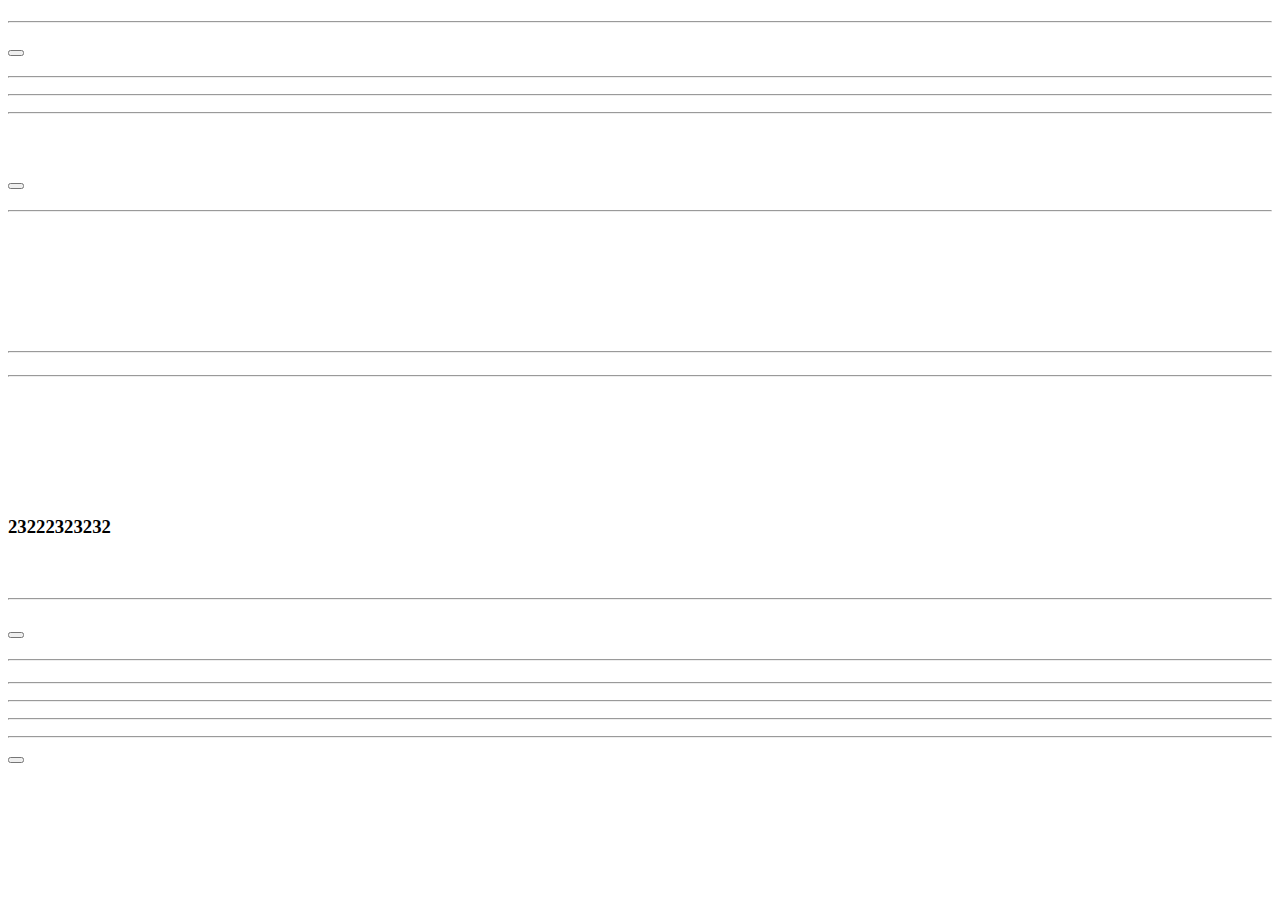
<file: index.html>
<!DOCTYPE html>
<html lang="en">
<head>
    <meta charset="UTF-8">
    <meta http-equiv="X-UA-Compatible" content="IE=edge">
    <meta name="viewport" content="width=device-width, initial-scale=1.0">
    <title>AXIT</title>
</head>
<body>
    <nav>
        <div>
            <h4></h4>
            <p></p>
            <p></p>
            <p></p>
            <p></p>
            <p></p>
        </div>
    </nav>
    <header>
        <h1></h1>
        <h2></h2>
        <hr>
        <p></p>
        <button></button>
        <div>
         <h3></h3>  
         <p></p>
         <hr> 
         <p></p>
         <hr> 
         <p></p>
         <hr> 
         <p></p>
        </div>
    </header>
    <footer>
        <h3></h3>
        <h4></h4>
        <img/>
        <img/>
        <img/>
        <img/>
        <img/>
        <img/>
        <img/>
    </footer>
    <section>
        <h3></h3>
        <p></p>
        <button></button>
        <img/>
    </section>
    <main>
        <section>
            <h2></h2>
            <hr>
            <h4></h4>
         <div>
             <img/>
             <h4></h4>
             <p></p>
         </div>  
         <div>
            <img/>
            <h4></h4>
            <p></p>
        </div> 
        <div>
            <img/>
            <h4></h4>
            <p></p>
        </div>  
        </section>
        <section>
            <h2></h2>
            <hr>
            <h4></h4>
            <div>
            <div>
                <h4></h4>
                <h3></h3>
                <h5></h5>
                <h4></h4>
                <h4></h4>
                <h4></h4>
                <h4></h4>
                <h4></h4>
                <h4></h4>
            </div>
            <div>
                <h4></h4>
                <h3></h3>
                <h5></h5>
                <h4></h4>
                <h4></h4>
                <h4></h4>
                <h4></h4>
                <h4></h4>
                <h4></h4>
            </div>
            <div>
                <h4></h4>
                <h3></h3>
                <h5></h5>
                <h4></h4>
                <h4></h4>
                <h4></h4>
                <h4></h4>
                <h4></h4>
                <h4></h4>
            </div>
            </div>
        </section>
        <section>
            <h2></h2>
            <hr>
            <h4></h4>
            <div>
                <div>
                    <blockquote></blockquote>
                    <img/>
                    <h3></h3>
                    <h5></h5>
                </div>
                <div>
                    <blockquote></blockquote>
                    <img/>
                    <h3></h3>
                    <h5></h5>
                </div>
                <div>
                    <blockquote></blockquote>
                    <img/>
                    <h3>23222323232</h3>
                    <h5></h5>
                </div>
            </div>
        </section>
    </main>
    <section>
        <img/>
        <h2></h2>
        <hr>
        <h4></h4>
        <button></button>
    </section>
    <section>
        <h2></h2>
        <hr>
        <h4></h4>
        <div>
            <div>
                <p></p>
                <hr>
                <p></p>
                <hr>
                <p></p>
                <hr>   
            </div>
            <div>
                <p></p>
                <hr>
            </div>
        </div>
        <button></button>
    </section>
    <footer>
        <a></a>
        <a></a>
        <a></a>
        <a></a>
        <a></a>
        <a></a>
        <a></a>
        <h6></h6>
    </footer>
</body>
</html>
</file>
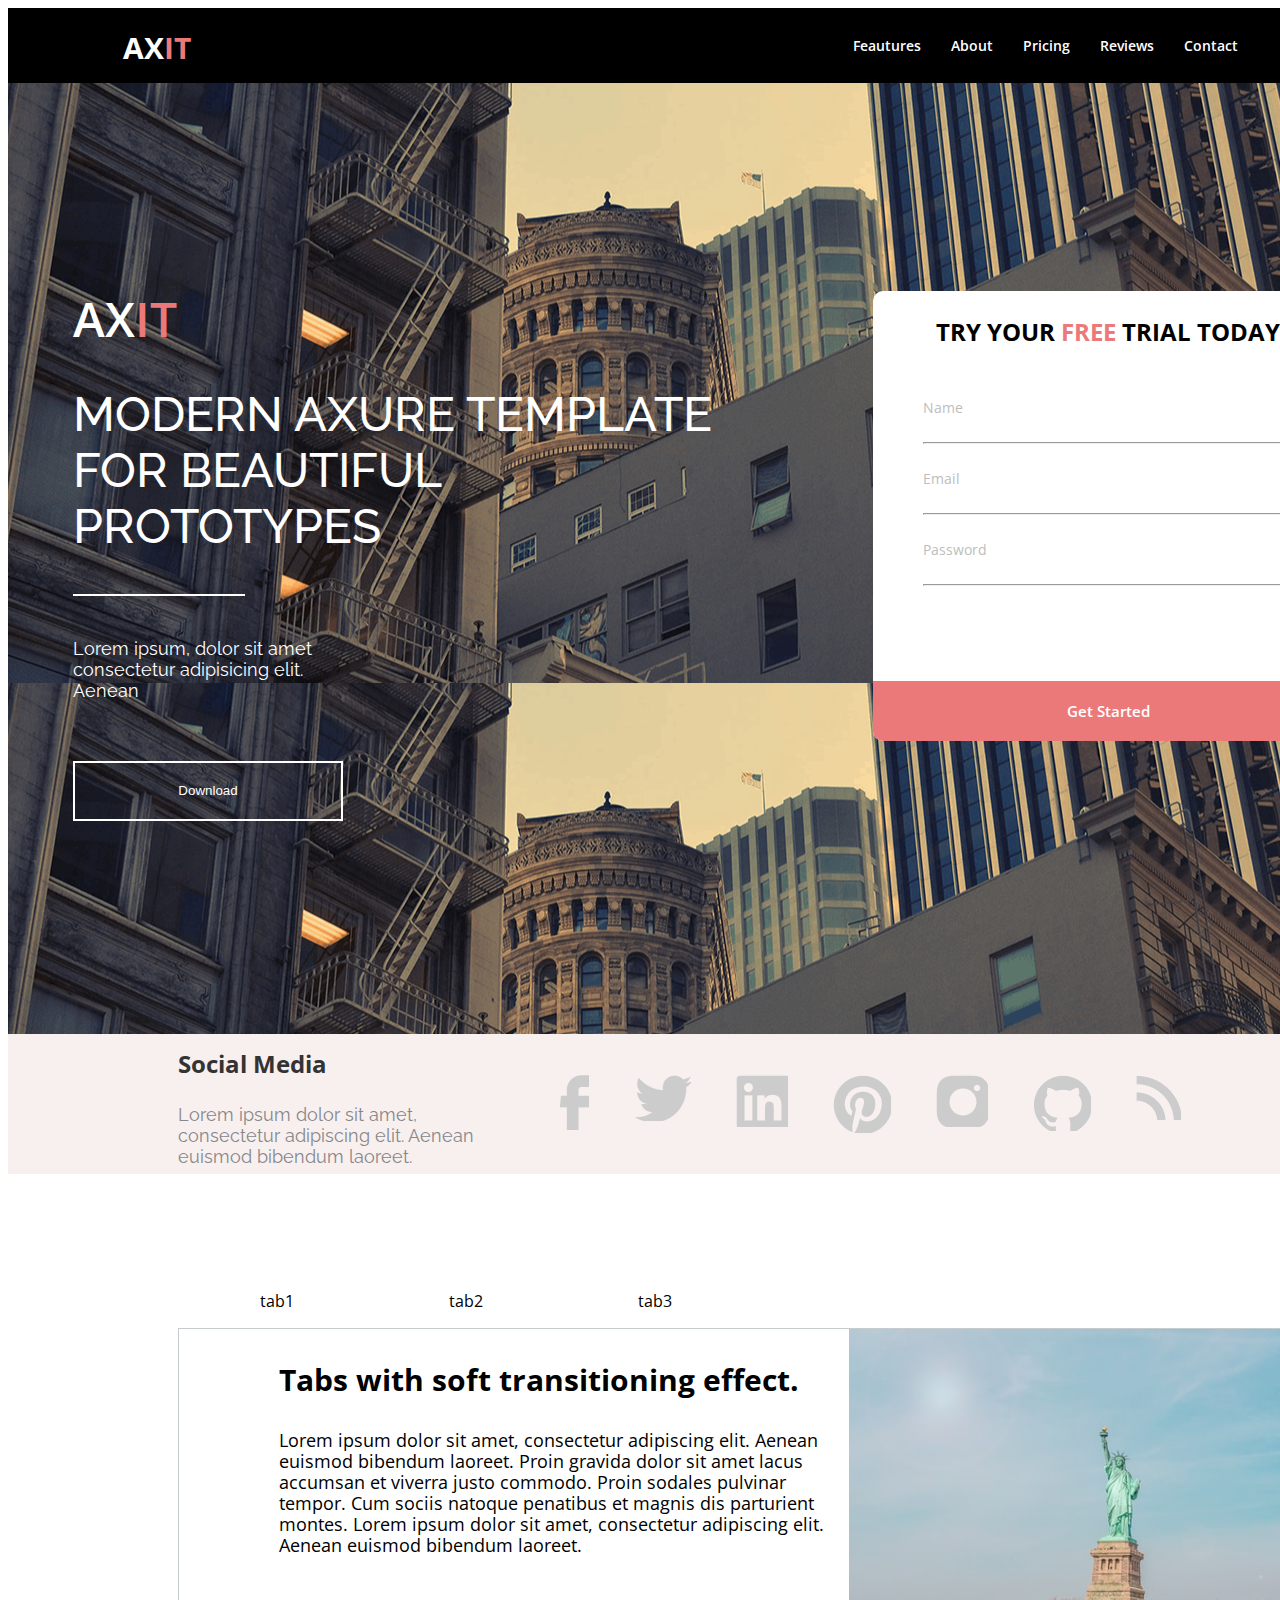
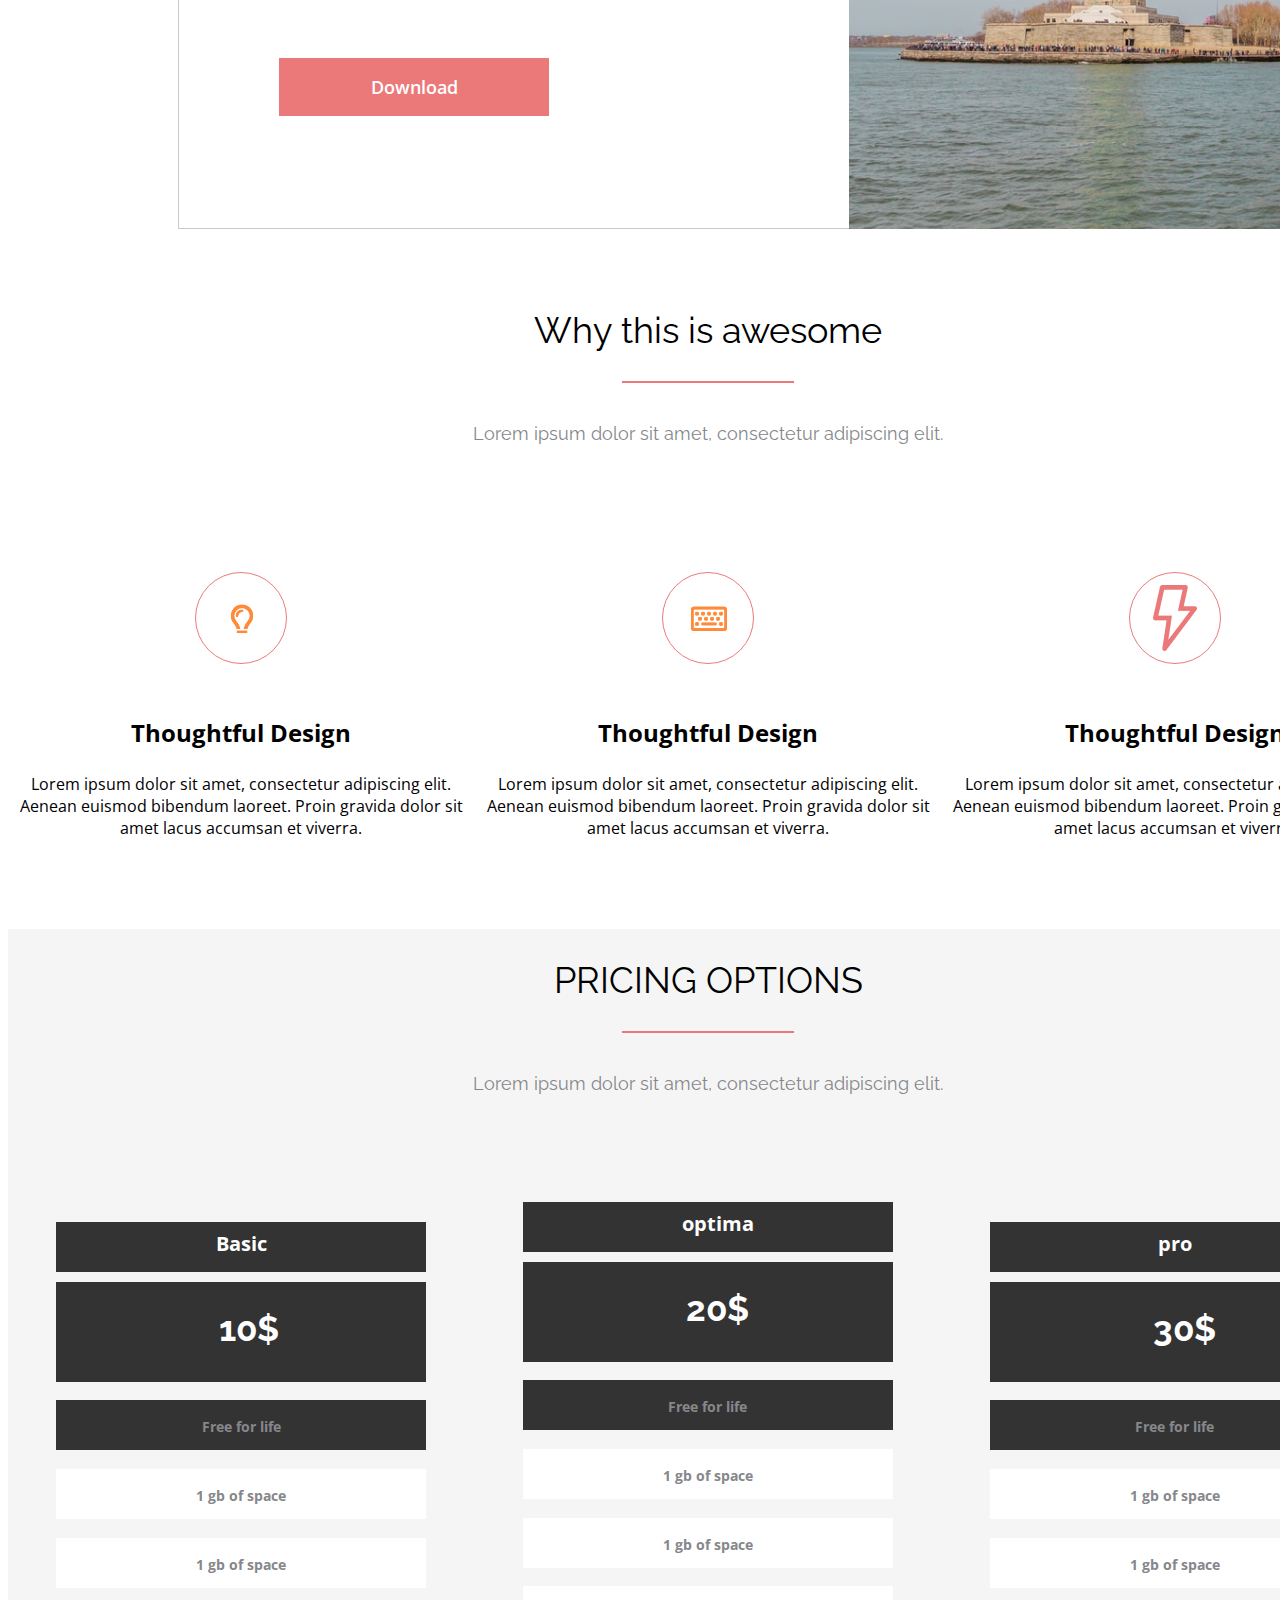
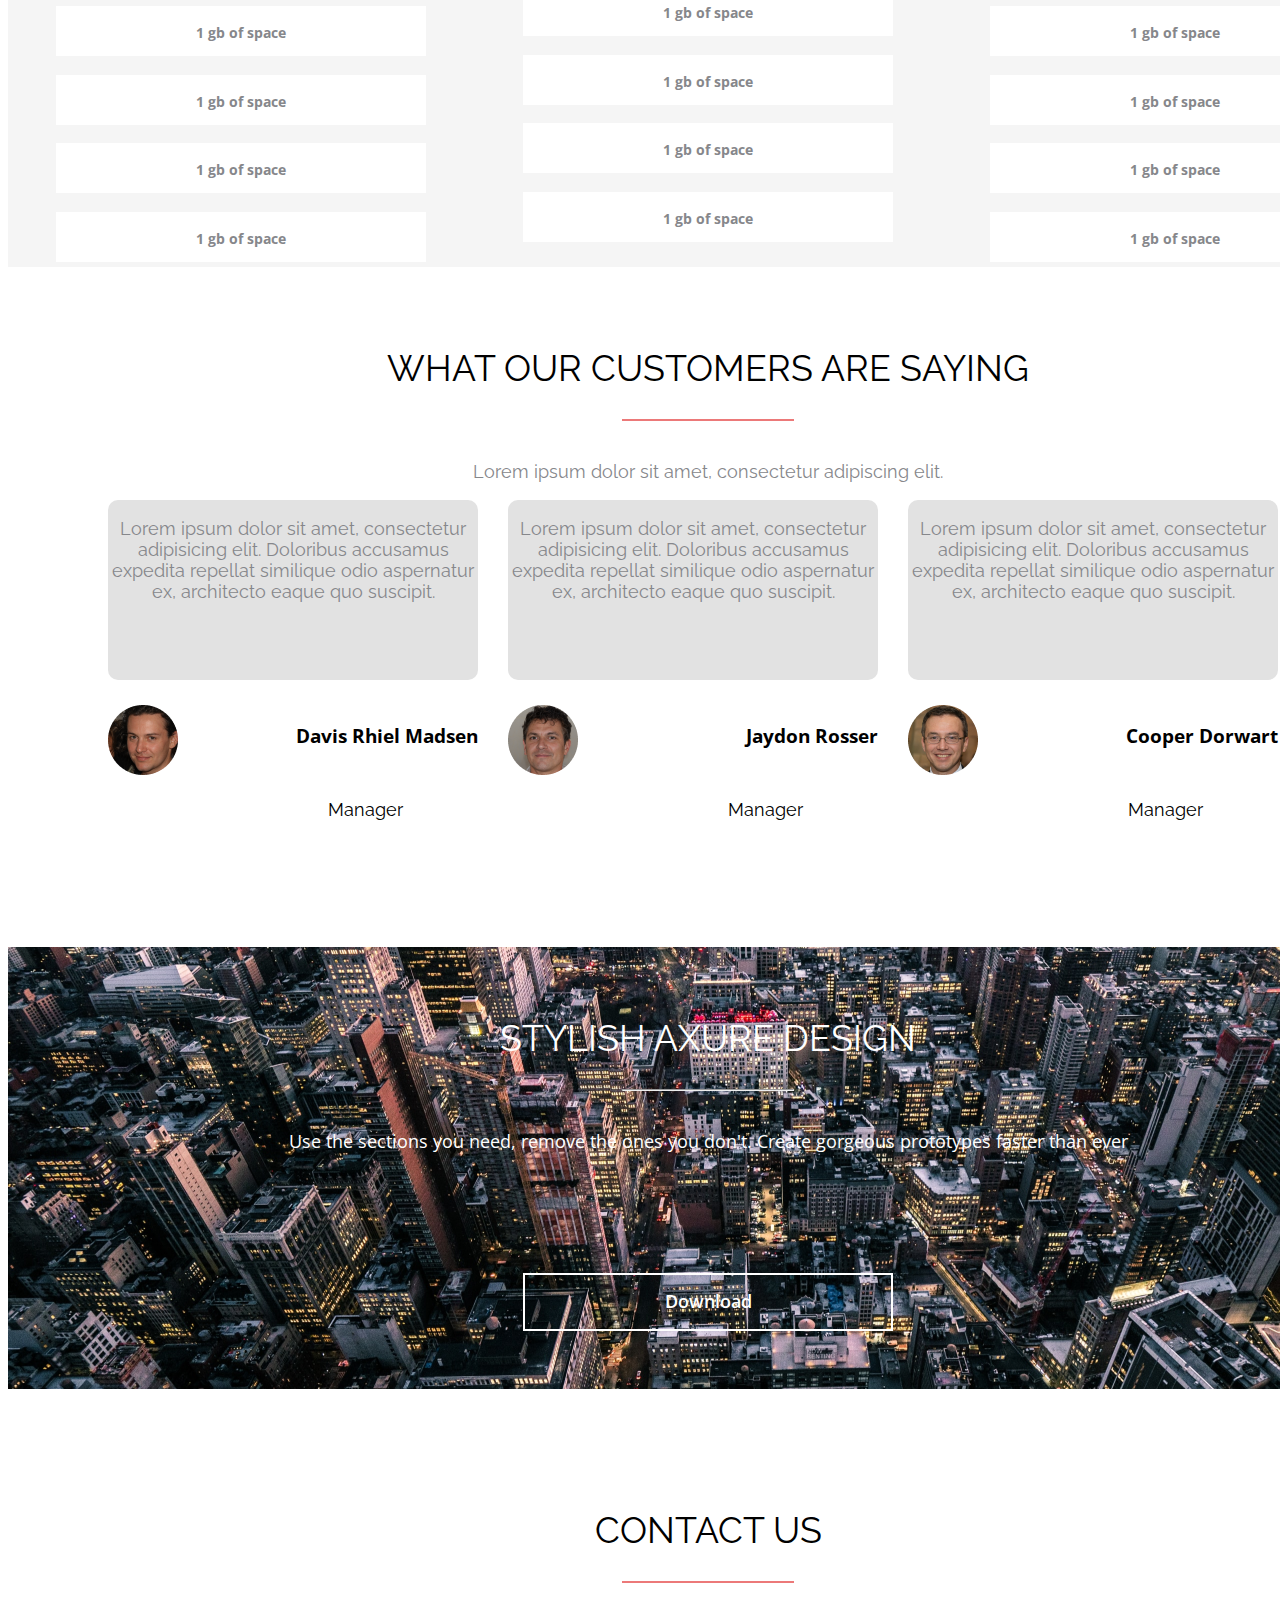
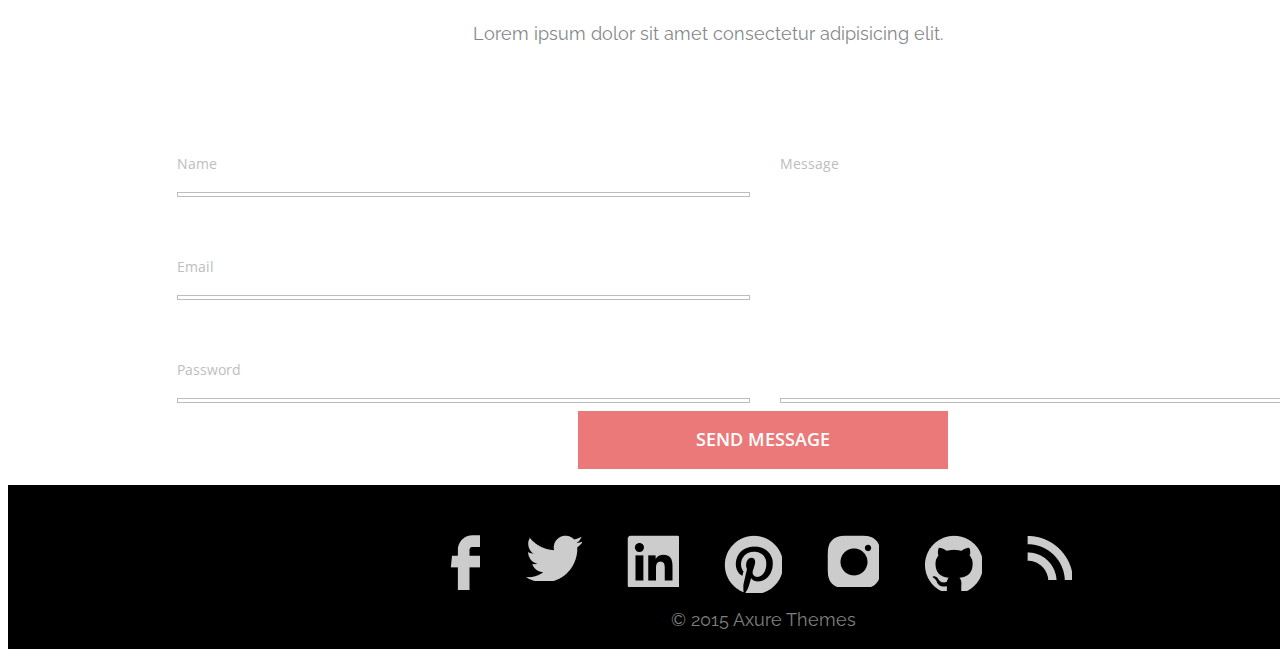
<file: AXIT/index.html>
<!DOCTYPE html>
<html lang="en">
<head>
    <meta charset="UTF-8">
    <meta name="viewport" content="width=device-width, initial-scale=1.0">
    <link href="https://fonts.googleapis.com/css2?family=Open+Sans:wght@400;700&family=Raleway&display=swap" rel="stylesheet">
    <link rel="stylesheet" href="./style/style.css">
    <title>AXIT</title>
</head>

<body>
    <div class="wrap">
        <header class="header">
                <h4 class="logo">ax<span>it</span></h4>
                <nav class="navigation">
                <p class="navigation__item">Feautures</p>
                <p class="navigation__item">About</p>
                <p class="navigation__item">Pricing</p>
                <p class="navigation__item">Reviews</p>
                <p class="navigation__item">Contact</p>
                </nav>
        </header>

    <section class="section__city">
        <div class="section__city-container">
            <h1 class="section__city-title">ax<span>it</span></h1>
            <h2 class="section__city-subtitle">modern axure template for beautiful prototypes</h2>
            <hr class="line-top">
            <p class="section__city-text">Lorem ipsum, dolor sit amet consectetur adipisicing elit. Aenean</p>
            <button class="section__city-button">Download</button>
        </div>
            <div class="form__city">
                <h3 class="form__city-title">Try Your <span>free</span> Trial Today</h3>
                <div class="form__wrapper">
                    <p class="form__login">Name</p>
                    <hr class="form__line">
                    <p class="form__login">Email</p>
                    <hr class="form__line">
                    <p class="form__login">Password</p>
                    <hr class="form__line">
                </div>
                
                <div class="form__submit">
                    <p class="form__submit-text">Get Started</p>
                </div>
            </div>
    </section>

    <section class="social">
            <div class="social__info">
                <h3 class="social__title">Social Media</h3>
                <p class="social__text">Lorem ipsum dolor sit amet, consectetur adipiscing elit. Aenean euismod bibendum laoreet.</p>
            </div>
            <div class="social__network">
            <ul class="social__list">
                <li class="social__item-facebook"></li>
                <li class="social__item-twitter"></li>
                <li class="social__item-linkedin"></li>
                <li class="social__item-png"></li>
                <li class="social__item-instagram"></li>
                <li class="social__item-github"></li>
                <li class="social__item-atom"></li>
            </ul>    
            </div>
    </section>

    <section class="feautures">
        <div class="feautures__container">
            <div class="feautures__tabs">
                <p class="tabs-button">tab1</p>
                <p class="tabs-button">tab2</p>
                <p class="tabs-button">tab3</p>
            </div>  
            <div class="feauters__info">
                <div class="feauters__info-description">
            <h3 class="feautures__subtitle">Tabs with soft transitioning effect.</h3>
            <p class="feautures__description">Lorem ipsum dolor sit amet, consectetur adipiscing elit. Aenean euismod 
                bibendum laoreet. Proin gravida dolor sit amet lacus accumsan et viverra 
                justo commodo. Proin sodales pulvinar tempor. Cum sociis natoque 
                penatibus et magnis dis parturient montes.
                
                Lorem ipsum dolor sit amet, consectetur adipiscing elit. Aenean euismod 
                bibendum laoreet.</p>
            <button class="feautures__button-download">Download</button> 
            </div>            
            <div class="feautures__image"></div>
        </div>
    </section>

    <main class="main">
            <section class="our-process">
            <div class="our-process__container">
              <h2 class="card-title">Why this is awesome</h2>
              <hr class="our-process__line">
              <p class="our-process__text">Lorem ipsum dolor sit amet, consectetur adipiscing elit.</p>
            </div>

        <div class="card__container">
            <div class="card__description">
                <div class="card__description-icon-light"></div>
                <h3 class="card__description-subtitle">Thoughtful Design</h3>
                <p class="card__description-text">Lorem ipsum dolor sit amet, consectetur adipiscing 
                    elit. Aenean euismod bibendum laoreet. Proin gravida 
                    dolor sit amet lacus accumsan et viverra.</p>
            </div>

            <div class="card__description">
                <div class="card__description-icon-keyboard"></div>
                <h3 class="card__description-subtitle">Thoughtful Design</h3>
                <p class="card__description-text">Lorem ipsum dolor sit amet, consectetur adipiscing 
                    elit. Aenean euismod bibendum laoreet. Proin gravida 
                    dolor sit amet lacus accumsan et viverra.</p>
            </div>

            <div class="card__description">
                <div class="card__description-icon-lightning"></div>
                <h3 class="card__description-subtitle">Thoughtful Design</h3>
                <p class="card__description-text">Lorem ipsum dolor sit amet, consectetur adipiscing 
                    elit. Aenean euismod bibendum laoreet. Proin gravida 
                    dolor sit amet lacus accumsan et viverra.</p>
            </div>
            </div>
            </section>


        <section class="pricing">
            <section class="title-main">
                <h2 class="pricing__title">PRICING OPTIONS</h2>
                <hr class="pricing__line">
                <p class="pricing__text">Lorem ipsum dolor sit amet, consectetur adipiscing elit.</p>
            </section>

        <div class="pricing-container">
            <div class="pricing-container-our">
                <div class="pricing-container-top">
                    <h5 class="pricing-container-title-1">Basic</h5>
                </div>
                <div class="rectangle-price">
                    <h2 class="title-price">10$</h2>
                </div>
                <div class="rectangle-pricing-top">
                    <h4 class="subtitle-price">Free for life</h4>
                </div>
                <div class="rectangle-pricing-bottom">
                    <h4 class="subtitle-price">1 gb of space</h4>
                </div>
                <div class="rectangle-pricing-bottom">
                    <h4 class="subtitle-price">1 gb of space</h4>
                </div>
                <div class="rectangle-pricing-bottom">
                    <h4 class="subtitle-price">1 gb of space</h4>
                </div>
                <div class="rectangle-pricing-bottom">
                    <h4 class="subtitle-price">1 gb of space</h4>
                </div>
                <div class="rectangle-pricing-bottom">
                    <h4 class="subtitle-price">1 gb of space</h4>
                </div>
                <div class="rectangle-pricing-bottom">
                    <h4 class="subtitle-price">1 gb of space</h4>
                </div>
                </div>
            <div class="pricing-container-z">
                <div class="pricing-container-top">
                    <h5 class="pricing-container-title-2">optima</h5>
                </div>
                <div class="rectangle-price">
                    <h2 class="title-price">20$</h2>
                </div>
                <div class="rectangle-pricing-top">
                    <h4 class="subtitle-price">Free for life</h4>
                </div>
                <div class="rectangle-pricing-bottom">
                    <h4 class="subtitle-price">1 gb of space</h4>
                </div>
                <div class="rectangle-pricing-bottom">
                    <h4 class="subtitle-price">1 gb of space</h4>
                </div>
                <div class="rectangle-pricing-bottom">
                    <h4 class="subtitle-price">1 gb of space</h4>
                </div>
                <div class="rectangle-pricing-bottom">
                    <h4 class="subtitle-price">1 gb of space</h4>
                </div>
                <div class="rectangle-pricing-bottom">
                    <h4 class="subtitle-price">1 gb of space</h4>
                </div>
                <div class="rectangle-pricing-bottom">
                    <h4 class="subtitle-price">1 gb of space</h4>
                </div>    
                </div>
        
            <div class="pricing-container-our">
                <div class="pricing-container-top">
                    <h5 class="pricing-container-title-3">pro</h5>
                </div>
                <div class="rectangle-price">
                    <h2 class="title-price">30$</h2>
                </div>
                <div class="rectangle-pricing-top">
                    <h4 class="subtitle-price">Free for life</h4>
                </div>
                <div class="rectangle-pricing-bottom">
                    <h4 class="subtitle-price">1 gb of space</h4>
                </div>
                <div class="rectangle-pricing-bottom">
                    <h4 class="subtitle-price">1 gb of space</h4>
                </div>
                <div class="rectangle-pricing-bottom">
                    <h4 class="subtitle-price">1 gb of space</h4>
                </div>
                <div class="rectangle-pricing-bottom">
                    <h4 class="subtitle-price">1 gb of space</h4>
                </div>
                <div class="rectangle-pricing-bottom">
                    <h4 class="subtitle-price">1 gb of space</h4>
                </div>
                <div class="rectangle-pricing-bottom">
                    <h4 class="subtitle-price">1 gb of space</h4>
                </div>
                </div>
            </div>
        </section>


        <section class="our-process">
            <section>
                <h2 class="card-title">WHAT OUR CUSTOMERS ARE SAYING</h2>
                <hr class="our-process__line">
                <p class="our-process__text">Lorem ipsum dolor sit amet, consectetur adipiscing elit.</p>
        </section>

         <div class="card__testimonial">
            <div class="card-review">
                <div class="rectangle-review">
                    <p class="card-review__text">Lorem ipsum dolor sit amet, consectetur adipisicing elit. Doloribus accusamus expedita repellat similique odio aspernatur ex, architecto eaque quo suscipit.</p>
                </div> 
                <div class="card__testimonial-autor">
                    <div class="image--avatar-1"></div>  
                    <h3 class="title-testimonials-1">Davis Rhiel Madsen</h3>
                </div>
                    <h4 class="subtitle-manager">Manager</h4>
            </div>
            <div class="card-review">
                <div class="rectangle-review">
                    <p class="card-review__text">Lorem ipsum dolor sit amet, consectetur adipisicing elit. Doloribus accusamus expedita repellat similique odio aspernatur ex, architecto eaque quo suscipit.</p>
                </div>
                <div class="card__testimonial-autor">
                    <div class="image--avatar-2"></div>    
                    <h3 class="title-testimonials-2">Jaydon Rosser</h3>
                </div>
                    <h4 class="subtitle-manager">Manager</h4>
            </div>

            <div class="card-review">
                <div class="rectangle-review">
                    <p class="card-review__text">Lorem ipsum dolor sit amet, consectetur adipisicing elit. Doloribus accusamus expedita repellat similique odio aspernatur ex, architecto eaque quo suscipit.</p>
                </div>
                <div class="card__testimonial-autor">
                    <div class="image--avatar-3"></div>    
                    <h3 class="title-testimonials-3">Cooper Dorwart</h3>
                </div>
                    <h4 class="subtitle-manager">Manager</h4>
            </div>
    </div>
        </section>
        
    </main>

    <section class="city-small">
        <div class="image--city-small"></div>
        <div class="city-small__container">
            <h2 class="city-small__title">Stylish axure design</h2>
            <hr class="city-small__line">
            <p class="city-small__text">Use the sections you need, remove the ones you don't.  Create gorgeous prototypes faster than ever</p>
            <button class="city-small__button">Download</button>
        </div>
    </section>

    <section class="contact-our">
        <div class="container">
            <h2 class="contact-our__title">CONTACT US</h2>
            <hr class="contact-our__line">
            <p class="contact-our__subtitle">Lorem ipsum dolor sit amet consectetur adipisicing elit.</p>
            <div class="form">
                <div class="form-right">
                    <p class="form-right__text">Name</p>
                    <hr class="form-right__line">
                    <p class="form-right__text">Email</p>
                    <hr class="form-right__line">
                    <p class="form-right__text">Password</p>
                    <hr class="form-right__line">
                </div> 
                <div class="form-left">  
                    <p class="form-right__text">Message</p>
                    <hr class="form-left__line">
                </div>    
            </div>  
            <button class="form__button-contact">SEND MESSAGE</button>
        </div>
    </section>

    <footer class="footer-black">
        <ul class="footer-black__link">
            <li class="social__item-facebook"></li>
                <li class="social__item-twitter"></li>
                <li class="social__item-linkedin"></li>
                <li class="social__item-png"></li>
                <li class="social__item-instagram"></li>
                <li class="social__item-github"></li>
                <li class="social__item-atom"></li>
        </ul>
        
        <div class="footer-black__copyright">&#169; 2015 Axure Themes</div>    
    </footer>
    


</div>



</body>
</html>
</file>
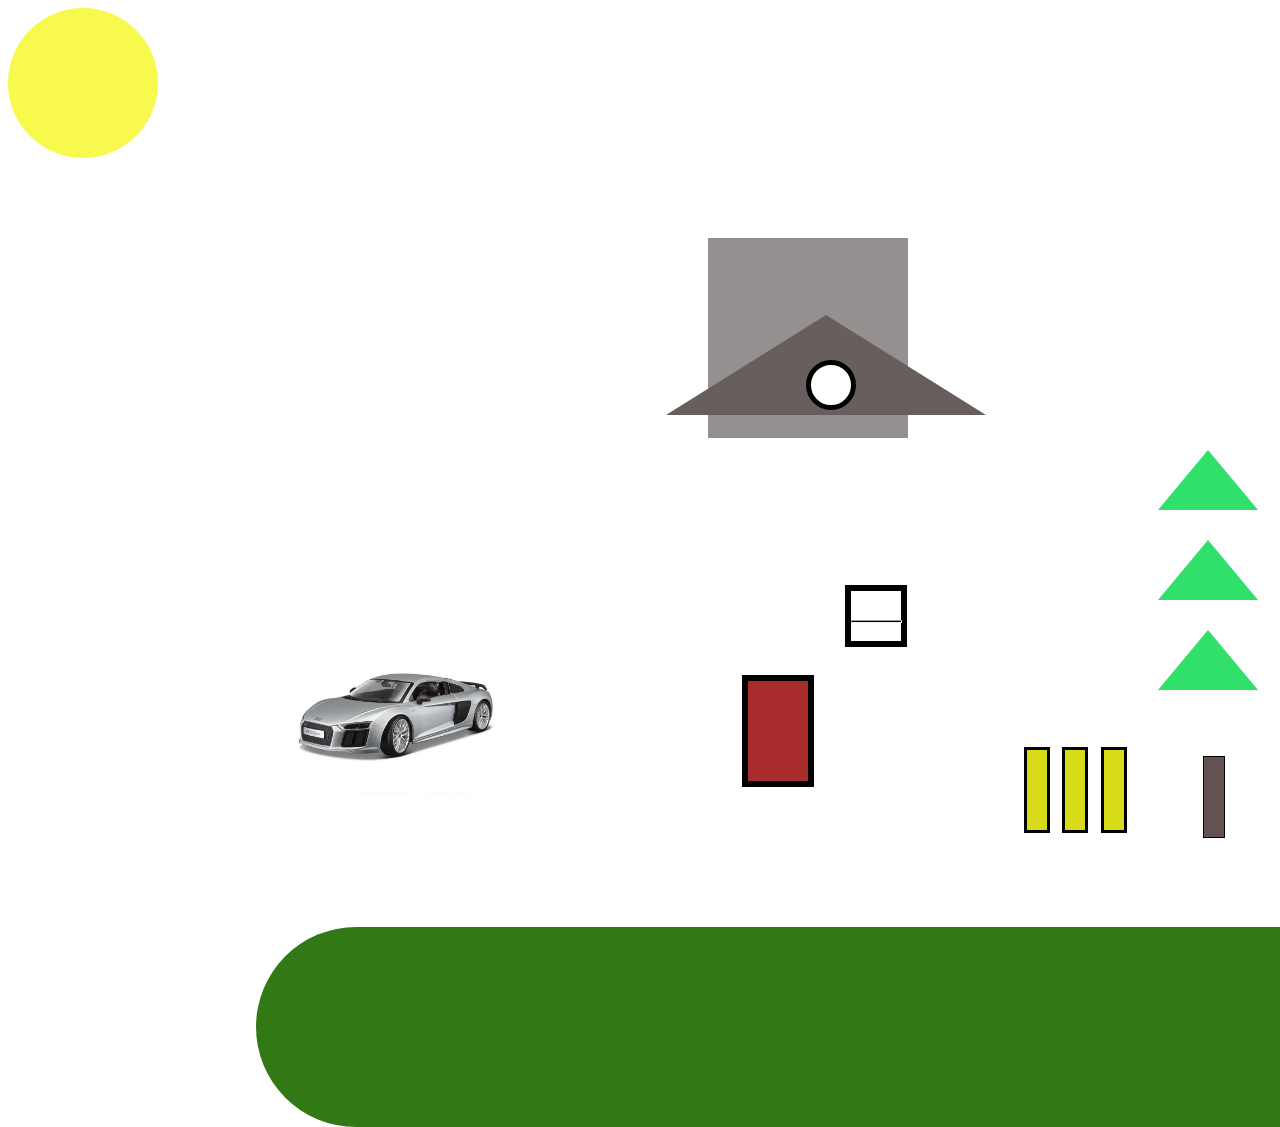
<file: рисонок/index.html>
<!DOCTYPE html>
<html lang="en">
<head>
    <meta charset="UTF-8">
    <meta http-equiv="X-UA-Compatible" content="IE=edge">
    <meta name="viewport" content="width=device-width, initial-scale=1.0">
    <link rel="stylesheet" href="./style.css"> 
    <title>Document</title>
</head>
<body>
    <div class="square"></div>
    <div class="door"></div>
    <div class="window"></div>
    <div class="triangle"></div>
    <hr class="line"></hr>
    <div class="circle"></div>
    <div class="rectangle1"></div>
    <div class="rectangle2"></div>
    <div class="rectangle3"></div>
    <div class="rectangle4"></div>
    <div class="tree1"></div>
    <div class="tree2"></div>
    <div class="tree3"></div>
    <img src="./Audi-R8-MAISTO-36213-1.jpeg" class="car"></img>
    <div class="sun"></div>
    <div class="earth"></div>
</body>
</html>
</file>
<file: AXIT/style/style.css>
.wrap{
    width: 1400px;
    font-family: 'Open Sans', sans-serif;
    margin: 0 auto;
}

.header {
    display: flex;
    justify-content: space-between;
    height: 75px;
    background: #000000;
}
.navigation{
    display: flex;
    align-items: center;
    margin-right: 170px;
}

.navigation__item {
    padding-left: 30px;
    font-family: 'Open Sans', sans-serif;
    font-style: normal;
    font-weight: 600;
    font-size: 14px;
    line-height: 19px;
    text-transform: capitalize;
    color: #FFFFFF;
}

.logo {
    width: 83px;
    height: 30.69px;
    margin: 22px 115px;
    font-size: 30px;
    line-height: 35px;
    text-transform: uppercase;
    color: #FFFFFF;
}

span {
    text-transform: uppercase;
    color: #EC7979;
}

.section__city {
    display: flex;
    justify-content: space-around;
    height: 951px;
    background-image: url(../img/city-big.png);
}
.section__city-container, .form {
    margin-top: 208px;
}
.section__city-title{
    width: 102px;
    height: 55px;
    margin: 0;
    font-style: normal;
    font-weight: 600;
    font-size: 48px;
    line-height: 56px;
    text-transform: uppercase;
    color: #FFFFFF;
}
.section__city-subtitle {
    width: 670px;
    font-family: Raleway;
    font-style: normal;
    font-weight: 500;
    font-size: 48px;
    line-height: 56px;
    text-transform: uppercase;
    color: #FFFFFF;
}

.line-top {
    width: 170px;
    margin: 0;
    border: 1px solid #FFFFFF;
}
.section__city-text {
    width: 270px;
    margin-top: 42px;
    font-family: Raleway;
    font-style: normal;
    font-weight: normal;
    font-size: 18px;
    line-height: 21px;
    color: #FFFFFF;
}

.section__city-button{
    width: 270px;
    height: 60px;
    margin-top: 42px;
    border: 2px solid #FFFFFF;
    box-sizing: border-box;
    background-color: transparent;
    color: #FFFFFF;
}

.form__city {
    width: 470px;
    height: 450px;
    margin-top: 208px;
    background-color: #FFFFFF;
    border-radius: 10px;
}

.form__city-title {
    font-family: 'Open Sans', sans-serif;
    font-style: normal;
    font-weight: bold;
    font-size: 24px;
    line-height: 33px;
    text-align: center;
    text-transform: uppercase;
}

.form__wrapper {
    margin: 50px;
}
.form__login {
    font-family: 'Open Sans', sans-serif;
    font-style: normal;
    font-weight: normal;
    font-size: 14px;
    line-height: 19px;
    margin-bottom: 25px;
    color: #BDBDBD;
}

.form__line {
    margin-bottom: 25px;
}
.form__submit {
    width: 470px;
    height: 60px;
    margin-top: 95px;
    background-color: #EC7979;
    border-radius: 0px 0px 10px 10px;
}

.form__submit-text {
    padding-top: 20px;
    font-family: 'Open Sans', sans-serif;
    font-style: normal;
    font-weight: 600;
    font-size: 15px;
    line-height: 20px;
    text-align: center;
    color: #FFFFFF;
}

.social {
    display: flex;
    align-items: center;
    justify-content: space-between;
    height: 140px;
    background: #F8EFEF;

}

.social__title {
    font-family: 'Open Sans', sans-serif;
    font-style: normal;
    font-weight: bold;
    font-size: 24px;
    line-height: 33px;
    color: #333333;
}

.social__info {
    width: 470px;
    margin-left: 170px;
}

.social__text {
    font-family: "Raleway";
    font-style: normal;
    font-weight: normal;
    font-size: 18px;
    line-height: 21px;
    color: #86878B;
}

.social__item-facebook {
background-image: url(../img/facebook.png);
margin-right: 45px;
list-style: none;
width: 30px;
height: 55px;
}
.social__item-twitter {
    background-image: url(../img/twitter.png);
    margin-right: 45px;
    list-style: none;
    width: 57px;
    height: 46px;  
}
.social__item-linkedin {
    background-image: url(../img/linkedin.png);
    margin-right: 45px;
    list-style: none;
    width: 52px;
    height: 52px;    
}
.social__item-png {
    background-image: url(../img/png.png);
    margin-right: 45px;
    list-style: none;
    width: 58px;
    height: 58px;  
}
.social__item-instagram {
    background-image: url(../img/instagram.png);
    margin-right: 45px;
    list-style: none;
    width: 52px;
    height: 52px; 
}
.social__item-github {
    background-image: url(../img/github.png);
    margin-right: 45px;
    list-style: none;
    width: 58px;
    height: 56px;
}
.social__item-atom {
    background-image: url(../img/atom.png);
    margin-right: 45px;
    list-style: none;
    width: 45px;
    height: 45px;  
}

.social__list {
    display:flex;
    margin-right: 182px;

}

.feautures__container {
    display: flex;
    flex-direction: column;
}

.feautures__tabs {
    display: flex;
    justify-content: flex-start;
    margin-left: 252px;
    margin-top: 100px;
}
.tabs-button {
    margin-right: 155px;
}

.feauters__info {
    border: 1px solid #C6CBCD;
    box-sizing: border-box;
    display: flex;
    width: 1170px;
    height: 501px;
    margin: 0 170px;
}

.feautures__image{
    background-image: url(../img/citysmall.png);
    width: 470px;
    height: 500px;
}

.feautures__subtitle {
    font-family: 'Open Sans', sans-serif;
    font-style: normal;
    font-weight: bold;
    font-size: 30px;
    line-height: 41px;
    color: #000000;
}

.feautures__description {
    font-family: 'Open Sans', sans-serif;
    width: 570px;
    height: 210px;
    font-style: normal;
    font-weight: normal;
    font-size: 18px;
    line-height: 21px;
    color: #000000;
}

.feauters__info-description {
    margin-left: 100px;
}

.feautures__button-download {
    width: 270px;
    height: 58px;
    background-color: #EC7979;
    font-family: 'Open Sans', sans-serif;
    font-style: normal;
    font-weight: 600;
    font-size: 18px;
    line-height: 25px;
    align-items: center;
    text-align: center;
    text-transform: capitalize;
    border: #EC7979;
    color: #FFFFFF;
}

.our-process {
display: flex;
flex-direction: column;
margin-top: 50px;
}
.card-title {
    font-family: Raleway;
    font-style: normal;
    font-weight: normal;
    font-size: 36px;
    line-height: 42px;
    align-items: center;
    text-align: center;
    color: #000000;
    
}
.our-process__line {
    width: 170px;
    height: 0px;
    left: 671px;
    top: 2003px;
    border: 1px solid #EC7979;
    margin-bottom: 40px;
}
.our-process__text{
    font-family: Raleway;
    font-style: normal;
    font-weight: normal;
    font-size: 18px;
    line-height: 21px;
    align-items: center;
    text-align: center;
    color: #86878B;
    margin-top: 40px;
}

.card__container {
    display: flex;
    margin-top: 110px;
}

.card__description-icon-light {
    background: url(../img/light.png) no-repeat center;
    margin: auto;
    width: 92px;
    height: 92px;
    border: 1px solid #EC7979;
    box-sizing: border-box;
    border-radius: 50%;
}

.card__description-icon-keyboard {
    background: url(../img/keyboard.png) no-repeat center;
    margin: auto;
    width: 92px;
    height: 92px;
    border: 1px solid #EC7979;
    box-sizing: border-box;
    border-radius: 50%;
}

.card__description-icon-lightning {
    background: url(../img/lighting.png) no-repeat center;
    margin: auto;
    width: 92px;
    height: 92px;
    border: 1px solid #EC7979;
    box-sizing: border-box;
    border-radius: 50%;
}

.card__description {
    text-align: center;
}

.card__description-subtitle {
    font-family: 'Open Sans', sans-serif;
    margin-top: 52px;
    font-style: normal;
    font-weight: bold;
    font-size: 24px;
    line-height: 33px;
    color: #000000;
}

.pricing {
    display: flex;
    flex-direction: column;
    margin-top: 50px;
    background-color: #F5F5F5;;
}

.pricing__line {
    width: 170px;
    height: 0px;
    left: 671px;
    top: 2003px;
    border: 1px solid #EC7979;
    margin-bottom: 40px;
}

.pricing__title {
    font-family: Raleway;
    font-style: normal;
    font-weight: normal;
    font-size: 36px;
    line-height: 42px;
    align-items: center;
    text-align: center;
    color: #000000;
}

.pricing__text {
    font-family: Raleway;
    font-style: normal;
    font-weight: normal;
    font-size: 18px;
    line-height: 21px;
    align-items: center;
    text-align: center;
    color: #86878B;
    margin-top: 40px;
}

.pricing-container {
    display: flex;
    margin-top: 110px;
    justify-content: space-around;
}

.pricing-container-z {
    position: relative;
    top: -20px;
}

.pricing-container-our {
    text-align: center;
    
}

.pricing-container-top{
    width: 370px;
    height: 50px;
    background: #333333;
    margin-bottom: 10px;
}

.pricing-container-title-1 {
    width: 52px;
    height: 27px;
    font-weight: bold;
    font-size: 20px;
    line-height: 27px;
    text-align: center;
    color: #FFFFFF;
    margin: 0 auto;
    padding-top: 8px;
}

.pricing-container-title-2 {
    width: 52px;
    height: 27px;
    font-weight: bold;
    font-size: 20px;
    line-height: 27px;
    text-align: center;
    color: #FFFFFF;
    margin: 0 auto;
    padding-top: 8px;
}

.pricing-container-title-3 {
    width: 52px;
    height: 27px;
    font-weight: bold;
    font-size: 20px;
    line-height: 27px;
    text-align: center;
    color: #FFFFFF;
    margin: 0 auto;
    padding-top: 8px;
}

.rectangle-price {
    width: 370px;
    height: 100px;
    background: #333333;
    margin-bottom: 10px;

}

.title-price {
    width: 44px;
    height: 41px;
    font-family: Raleway;
    font-weight: bold;
    font-size: 35px;
    line-height: 41px;
    text-align: center;
    color: #FFFFFF;
    margin: 0 auto;
    padding-top: 26px;
}

.rectangle-pricing-top {
    width: 370px;
    height: 50px;
    background: #333333;
    margin-bottom: 10px;
}

.subtitle-price {
    width: auto;
    height: 19px;
    font-size: 14px;
    line-height: 19px;
    text-align: center;
    color: #86878B;
    padding-top: 17px;
}

.rectangle-pricing-bottom {
    width: 370px;
    height: 50px;
    background: #FFFFFF;
    margin-bottom: 5px;
}

.subtitle-price {
    width: auto;
    height: 19px;
    font-size: 14px;
    line-height: 19px;
    text-align: center;
    color: #86878B;
    padding-top: 17px;
}

.our-process {
    width: 1400px;
    height: 600px;
}


.our-process__line {
    width: 170px;
    height: 0px;
    left: 671px;
    top: 2003px;
    border: 1px solid #EC7979;
    margin-bottom: 40px;
}

.our-process__text {
    font-family: Raleway;
    font-style: normal;
    font-weight: normal;
    font-size: 18px;
    line-height: 21px;
    align-items: center;
    text-align: center;
    color: #86878B;
    margin-top: 40px;
}

.card-customers {
    display: flex;
    margin-top: 83px;
    justify-content: space-around;
}


.card-review {
    width: 370px;
    height: 180px;
    margin-right: 30px;
    background: #E2E2E2;
    border-radius: 10px;
}

.card-review__text {
    font-family: Raleway;
    font-style: normal;
    font-weight: normal;
    font-size: 18px;
    line-height: 21px;
    align-items: center;
    text-align: center;
    color: #86878B;
}

.subtitle-manager {
    padding-left: 220px;
    font-family: 'Raleway';
    font-style: normal;
    font-weight: normal;
    font-size: 18px;
    line-height: 21px;
    align-items: center;
    color: #000000;
}

.image--avatar-1 {
    width: 70px;
    height: 70px;
    background-image: url(../img/Davis.png);
}

.image--avatar-2 {
    width: 70px;
    height: 70px;
    background-image: url(../img/Jaydon.png);
}

.image--avatar-3 {
    width: 70px;
    height: 70px;
    background-image: url(../img/Cooper.png);
}

.card__testimonial {
    display: flex;
    justify-content: center;
}

.card__testimonial-autor {
    display: flex;
    justify-content: space-between;
    margin-top: 103px;
}

.container {
    margin-top: 120px;
}


.city-small__container {
    width: 1400px;
    height: 442px;
    text-align: center;
    background-image: url(../img/city-small.png);
}

.city-small__title {
    font-family: Raleway;
    font-style: normal;
    font-weight: normal;
    font-size: 36px;
    line-height: 42px;
    text-transform: uppercase;
    color: #FFFFFF;
    padding-top: 70px;
}
    

.city-small__line {
    width: 170px;
height: 0px;
color: #FFFFFF;
}

.city-small__text {
    font-family: 'Open Sans', sans-serif;
    font-style: normal;
    font-weight: normal;
    font-size: 18px;
    line-height: 21px;
    align-items: center;
    text-align: center;
    margin-top: 40px;
    color: #FFFFFF;
}

.city-small__button {
    font-family: 'Open Sans', sans-serif;
    font-style: normal;
    font-weight: 600;
    font-size: 18px;
    line-height: 25px;
    border: 2px solid #ffffff;
    box-sizing: border-box;
    width: 370px;
    height: 58px;
    margin-top: 103px;
    text-transform: capitalize;
    box-sizing: border-box;
    background-color: transparent;
    color: #FFFFFF;
}

.contact-our__line {
    width: 170px;
    height: 0px;
    left: 671px;
    top: 2003px;
    border: 1px solid #EC7979;
    margin-bottom: 40px;
}

.contact-our__title {
    font-family: 'Raleway';
    font-style: normal;
    font-weight: normal;
    font-size: 36px;
    line-height: 42px;
    align-items: center;
    text-align: center;
    color: #000000;
}

.contact-our__subtitle {
    font-family: 'Raleway';
    font-style: normal;
    font-weight: normal;
    font-size: 18px;
    line-height: 21px;
    align-items: center;
    text-align: center;
    color: #86878B;
    margin-top: 40px;
}

.form-right__text {
font-family: 'Open Sans', sans-serif;
font-style: normal;
font-weight: normal;
font-size: 14px;
line-height: 19px;
color: #BDBDBD;
margin-top: 60px;
}

.form-right__line {
    border: 1px solid #BDBDBD;
    width: 571px;
    height: 3px;
    margin-top: 19px;
}

.form__button-contact {
width: 370px;
height: 58px;
background: #EC7979;
font-family: 'Open Sans', sans-serif;
font-style: normal;
font-weight: 600;
font-size: 18px;
line-height: 25px;
color: #FFFFFF;
margin-left: 570px;
border:  #EC7979;
}

.form {
    display: flex;
    margin-top: 50px;
}

.form-right {
    margin-left: 169px;
}

.form-left__line {
    border: 1px solid #BDBDBD;
    width: 571px;
    height: 3px;
    margin-top: 225px;
}

.form-left {
    margin-left: 30px;
}


.footer-black {
    background: #000000;
    width: 1510px;
    height: 164px;
}

.footer-black__link {
    display: flex;
    justify-content: center;
    padding-top: 50px;
}

.footer-black__copyright {
    font-family: 'Raleway';
    font-style: normal;
    font-weight: normal;
    font-size: 18px;
    line-height: 21px;
    text-align: center;
    color: rgba(255, 255, 255, 0.5);

}
</file>
<file: рисонок/style.css>
.earth {
    position: absolute;
    top: 103%;
    left: 20%;
	width: 1200px;
	height: 200px;
	background: rgb(50, 121, 22);
	border-radius: 100px;
}

.square {
    position: absolute;
    height: 200px; 
    width: 200px;
    margin: 230px 700px;
    background-color: rgb(148, 144, 144);
}    
.door {
    position: absolute;
    top: 75%;
    left: 58%;
    height: 100px; 
    width: 60px;
    background-color: rgb(168, 44, 44);
    border: 6px solid rgb(0, 0, 0);
}   

.window {
    position: absolute;
    top: 65%;
    left: 66%;
    height: 50px; 
    width: 50px;
    background-color: rgb(255, 255, 255);
    border: 6px solid rgb(0, 0, 0);
}   

.triangle {
    position: absolute;
    top: 35%;
    left: 52%;
    width: 0;
	height: 0;
	border-left: 160px solid transparent;
	border-right: 160px solid transparent;
	border-bottom: 100px solid rgb(105, 94, 94);
}

.line {
    position: absolute;
    top: 68%;
    left: 66.45%;
    background-color: black;
    width: 49px;
    height: 1px;
}

.circle {
    position: absolute;
    top: 40%;
    left: 63%;
	width: 40px;
	height: 40px;
	background: rgb(255, 255, 255);
	border-radius: 50px;
    border: solid 5px;
}

.rectangle1 {
    position: absolute;
    top: 83%;
    left: 80%;
	width: 20px;
	height: 80px;
	background: rgb(216, 219, 24);
    border: 3px solid rgb(0, 0, 0);
}

.rectangle2 {
    position: absolute;
    top: 83%;
    left: 83%;
	width: 20px;
	height: 80px;
	background: rgb(216, 219, 24);
    border: 3px solid rgb(0, 0, 0);
}

.rectangle3 {
    position: absolute;
    top: 83%;
    left: 86%;
	width: 20px;
	height: 80px;
	background: rgb(216, 219, 24);
    border: 3px solid rgb(0, 0, 0);
}

.rectangle4 {
    position: absolute;
    top: 84%;
    left: 94%;
	width: 20px;
	height: 80px;
	background: rgb(100, 81, 81);
    border: 1px solid rgb(0, 0, 0);
}

.tree1 {
    position: absolute;
    top: 70%;
    left: 90.5%;
    width: 0;
	height: 0;
	border-left: 50px solid transparent;
	border-right: 50px solid transparent;
	border-bottom: 60px solid rgb(49, 223, 107);
}

.tree2 {
    position: absolute;
    top: 60%;
    left: 90.5%;
    width: 0;
	height: 0;
	border-left: 50px solid transparent;
	border-right: 50px solid transparent;
	border-bottom: 60px solid rgb(49, 223, 107);
}

.tree3 {
    position: absolute;
    top: 50%;
    left: 90.5%;
    width: 0;
	height: 0;
	border-left: 50px solid transparent;
	border-right: 50px solid transparent;
	border-bottom: 60px solid rgb(49, 223, 107);
}

.car {
    position: absolute;
    top: 68%;
    left: 20%;
   background-image: url(./Audi-R8-MAISTO-36213-1.jpeg);
   width: 280px; 
   height: 210px;
}

.sun {
    position: absolute;
	width: 150px;
	height: 150px;
	background: rgb(247, 250, 76);
	border-radius: 100px;
}
</file>
